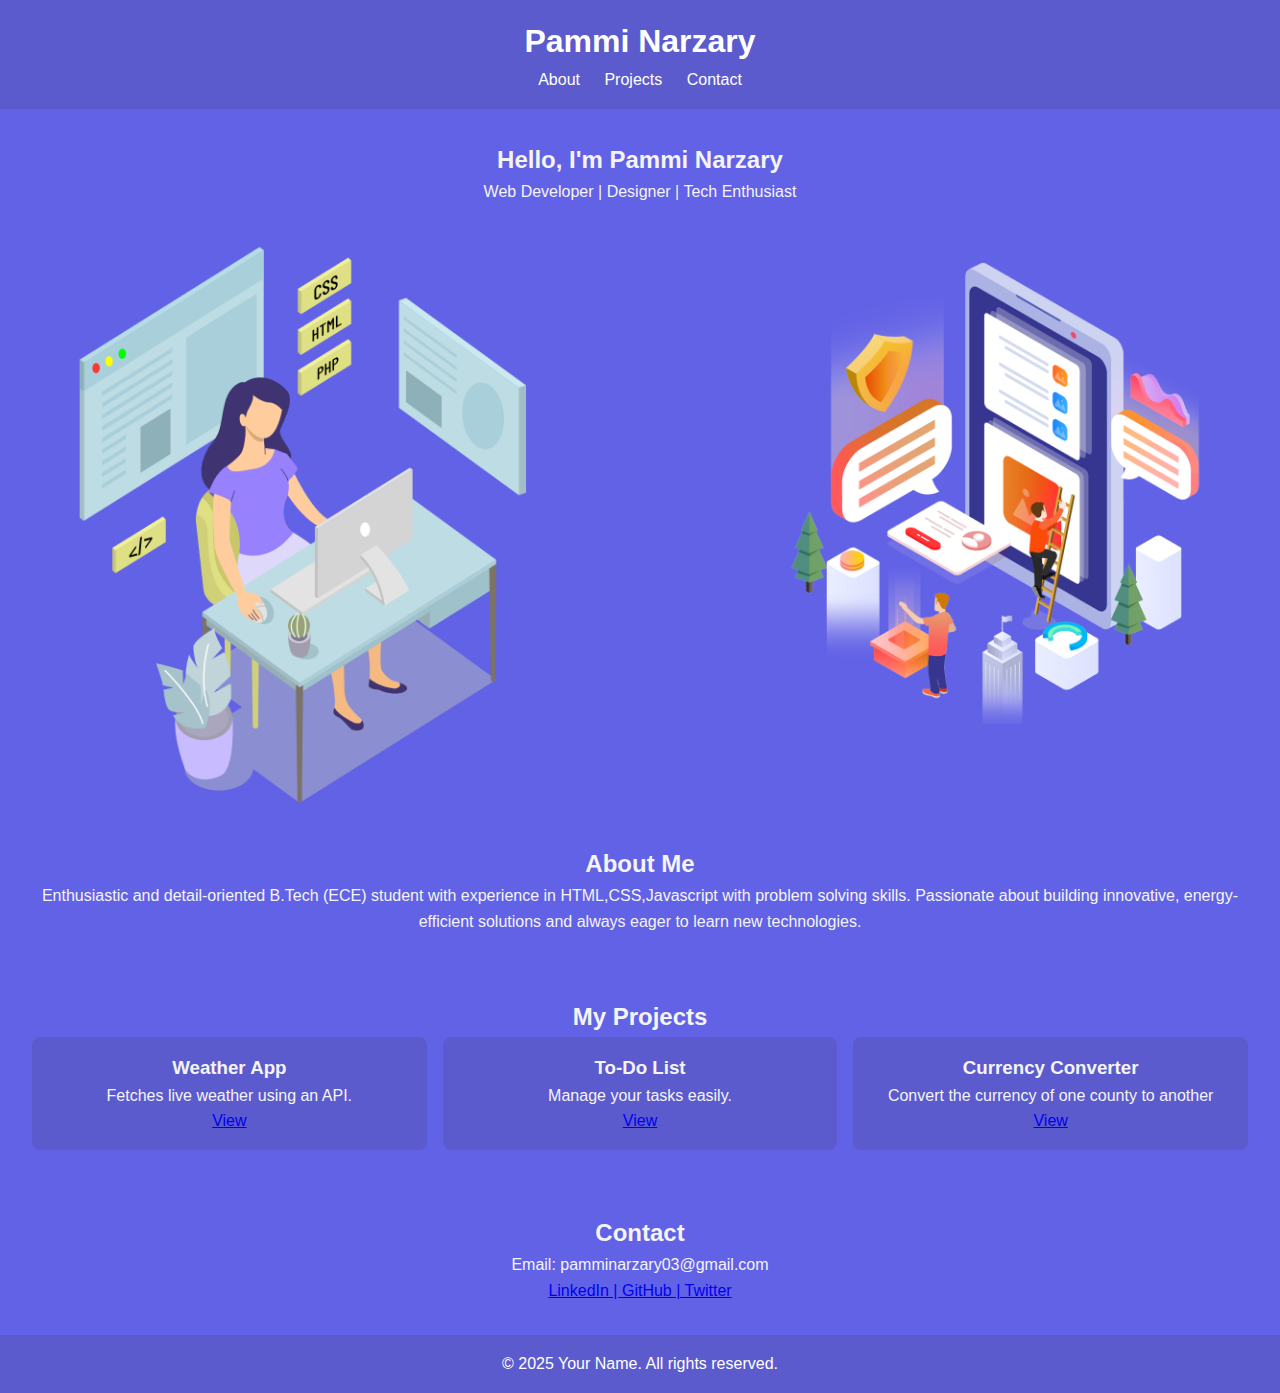
<file: portfolio/index.html>
<!DOCTYPE html>
<html lang="en">
  <head>
    <meta charset="UTF-8" />
    <meta name="viewport" content="width=device-width, initial-scale=1.0" />
    <title>Pammi Narzary | Portfolio</title>
    <link rel="stylesheet" href="style.css" />
  </head>
  <body>
    <header>
      <h1>Pammi Narzary</h1>
      <nav>
        <a href="#about">About</a>
        <a href="#projects">Projects</a>
        <a href="#contact">Contact</a>
      </nav>
    </header>

    <section id="hero">
      <h2>Hello, I'm Pammi Narzary</h2>
      <p>Web Developer | Designer | Tech Enthusiast</p>
    </section>

    <div class="imgSection">
      <img src="developer.png" alt="developer" />
      <img src="image.png" alt="image" />
    </div>

    <section id="about">
      <h2>About Me</h2>
      <p>
        Enthusiastic and detail-oriented B.Tech (ECE) student with experience in
        HTML,CSS,Javascript with problem solving skills. Passionate about
        building innovative, energy-efficient solutions and always eager to
        learn new technologies.
      </p>
    </section>

    <section id="projects">
      <h2>My Projects</h2>
      <div class="project-list">
        <!-- Projects will go here -->
      </div>
    </section>

    <section id="contact">
      <h2>Contact</h2>
      <p>Email: pamminarzary03@gmail.com</p>
      <p><a href="profile">LinkedIn | GitHub | Twitter</a></p>
    </section>

    <footer>
      <p>© 2025 Your Name. All rights reserved.</p>
    </footer>

    <script src="script.js"></script>
  </body>
</html>
</file>
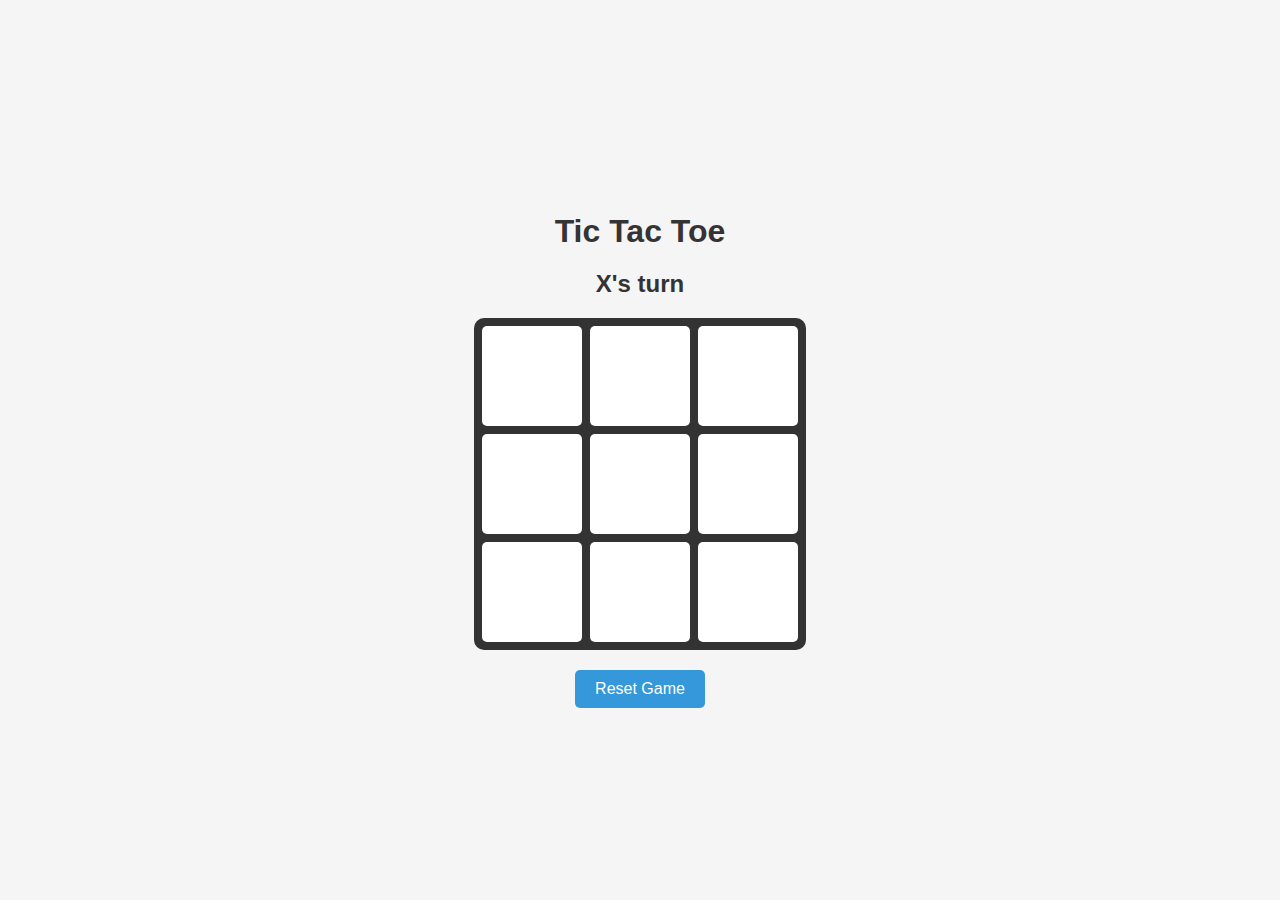
<file: Tic-tac_toe/index.html>
<!DOCTYPE html>
<html lang="en">
<head>
    <meta charset="UTF-8">
    <meta name="viewport" content="width=device-width, initial-scale=1.0">
    <title>Tic Tac Toe</title>
    <link rel="stylesheet " href="style.css">
</head>
<body>
    <h1>Tic Tac Toe</h1>
    <div class="game-container">
        <div class="status" id="status">X's turn</div>
        <div class="board" id="board">
            <div class="cell" data-index="0"></div>
            <div class="cell" data-index="1"></div>
            <div class="cell" data-index="2"></div>
            <div class="cell" data-index="3"></div>
            <div class="cell" data-index="4"></div>
            <div class="cell" data-index="5"></div>
            <div class="cell" data-index="6"></div>
            <div class="cell" data-index="7"></div>
            <div class="cell" data-index="8"></div>
        </div>
        
        <button id="reset-button">Reset Game</button>
    </div>
</body>
<script src="script.js"></script>
</html>
</file>
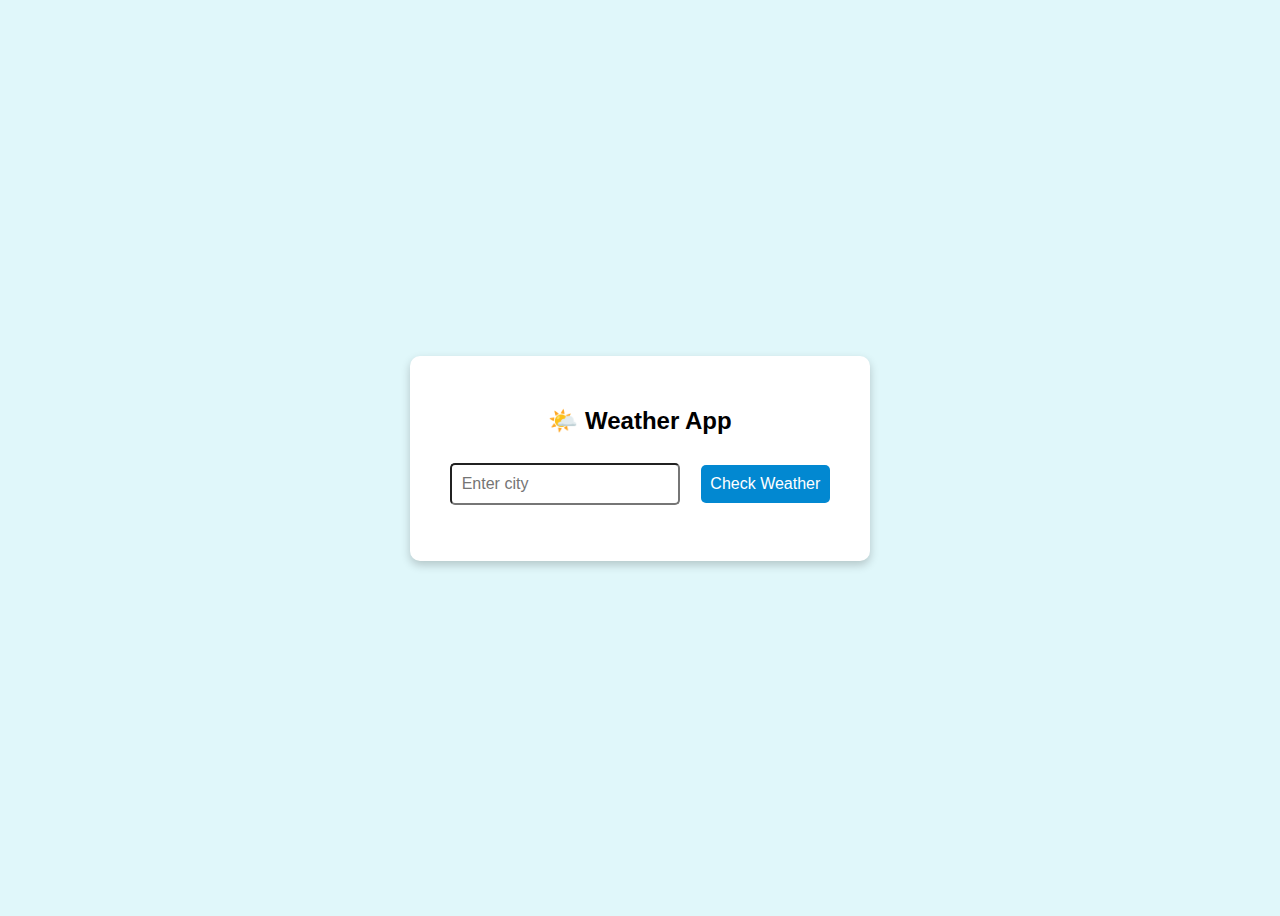
<file: Weather-App/index.html>
<!DOCTYPE html>
<html lang="en">
  <head>
    <meta charset="UTF-8" />
    <meta name="viewport" content="width=device-width, initial-scale=1.0" />
    <title>Weather-App</title>
    <link rel="stylesheet" href="style.css" />
  </head>
  <body>
    <div class="weather-container">
      <h2>🌤️ Weather App</h2>
      <input type="text" id="city" placeholder="Enter city" />
      <button onclick="getWeather()">Check Weather</button>
      <div class="result" id="weatherResult"></div>
    </div>
    
    <script src="script.js"></script>
  </body>
</html>
</file>
<file: portfolio/style.css>
*{
  margin: 0;
  padding: 0;
}

body {
    font-family: "poppins", sans-serif;
    margin: 0;
    padding: 0;
    line-height: 1.6;
    background-color:  rgb(98, 98, 230);
    color: #f4f4f4;
    text-align: center;
  }
  
header {
    background:  rgb(91, 91, 205);
    color: white;
    padding: 1rem;
    text-align: center;
}
  
nav a {
    margin: 0 10px;
    color: white;
    text-decoration: none;
}
  
section {
    padding: 2rem;
}

.imgSection {
    justify-content: space-between;
    display: flex;
    
  }
.imgSection img {
    width: 45%;
    height: 45%;
    border-radius: 10px;
}
  
.project-list {
    display: flex;
    flex-wrap: wrap;
    gap: 1rem;
  }
  
.project-list div {
    background: rgb(91, 91, 205);
    padding: 1rem;
    flex: 1 1 300px;
    border-radius: 8px;
}
  
footer {
    text-align: center;
    background: rgb(91, 91, 205);
    color: white;
    padding: 1rem;
}

.contact p:hover{
  text-decoration: none;
  color: lavender;
  font-size: 1.04rem;
}
 
.contact a:hover {
  text-decoration: none;
  color: lavender;
  font-size: 1.04rem;
}








  /* Google Fonts 
@import url('https://fonts.googleapis.com/css2?family=Poppins:wght@400;600&display=swap');

* {
  margin: 0;
  padding: 0;
  box-sizing: border-box;
  scroll-behavior: smooth;
}

body {
  font-family: 'Poppins', sans-serif;
  line-height: 1.6;
  background: #f9f9f9;
  color: #333;
}

/* Header 
header {
  background: linear-gradient(to right, #4e54c8, #8f94fb);
  color: white;
  padding: 1rem 2rem;
  text-align: center;
  position: sticky;
  top: 0;
  z-index: 1000;
  box-shadow: 0 4px 6px rgba(0, 0, 0, 0.1);
}

header h1 {
  font-size: 2rem;
}

nav {
  margin-top: 0.5rem;
}

nav a {
  margin: 0 15px;
  text-decoration: none;
  color: white;
  font-weight: 600;
  transition: color 0.3s ease;
}

nav a:hover {
  color: #ffeb3b;
}
*/
/* Sections 
section {
  padding: 4rem 2rem;
  max-width: 1000px;
  margin: auto;
}

#hero {
  text-align: center;
  background: url('images/hero-bg.jpg') no-repeat center center/cover;
  color: white;
  padding: 6rem 2rem;
  border-radius: 8px;
  background-blend-mode: overlay;
  background-color: rgba(0, 0, 0, 0.6);
}

#hero h2 {
  font-size: 3rem;
  margin-bottom: 1rem;
}

#hero p {
  font-size: 1.25rem;
}*/

/* Project Section 
#projects {
  background-color: #f0f0f0;
  border-radius: 10px;
}

.project-list {
  display: flex;
  flex-wrap: wrap;
  gap: 2rem;
  margin-top: 2rem;
  justify-content: center;
}

.project-list div {
  background: white;
  border-radius: 12px;
  padding: 1.5rem;
  box-shadow: 0 8px 20px rgba(0, 0, 0, 0.08);
  flex: 1 1 300px;
  transition: transform 0.3s ease;
}

.project-list div:hover {
  transform: translateY(-5px);
}

.project-list h3 {
  margin-bottom: 0.5rem;
  color: #4e54c8;
}

.project-list a {
  text-decoration: none;
  color: white;
  background: #4e54c8;
  padding: 0.5rem 1rem;
  display: inline-block;
  border-radius: 8px;
  margin-top: 1rem;
  transition: background 0.3s ease;
}

.project-list a:hover {
  background: #3b40a4;
}
*/
/* Contact 
#contact {
  text-align: center;
}

#contact p {
  font-size: 1.1rem;
  margin: 0.5rem 0;
}*/

/* Footer 
footer {
  background: #333;
  color: white;
  text-align: center;
  padding: 1rem;
  font-size: 0.9rem;
}*/

/* Responsive 
@media (max-width: 768px) {
  header h1 {
    font-size: 1.5rem;
  }

  nav a {
    display: inline-block;
    margin: 0 8px;
  }

  #hero h2 {
    font-size: 2rem;
  }

  .project-list {
    flex-direction: column;
    align-items: center;
  }
}*/
</file>
<file: Tic-tac_toe/style.css>
body {
            font-family: 'Arial', sans-serif;
            display: flex;
            flex-direction: column;
            align-items: center;
            justify-content: center;
            height: 100vh;
            margin: 0;
            background-color: #f5f5f5;
        }
        
        h1 {
            color: #353333;
            margin-bottom: 20px;
        }
        
        .game-container {
            display: flex;
            flex-direction: column;
            align-items: center;
        }
        
        .status {
            margin-bottom: 20px;
            font-size: 24px;
            font-weight: bold;
            color: #333;
        }
        
        .board {
            display: grid;
            grid-template-columns: repeat(3, 100px);
            grid-template-rows: repeat(3, 100px);
            gap: 8px;
            background-color: #333;
            border-radius: 10px;
            padding: 8px;
        }
        
        .cell {
            width: 100px;
            height: 100px;
            background-color: #fff;
            display: flex;
            align-items: center;
            justify-content: center;
            font-size: 48px;
            cursor: pointer;
            border-radius: 5px;
            transition: background-color 0.3s;
        }
        
        .cell:hover {
            background-color: #f0f0f0;
        }
        
        .x {
            color: #e74c3c;
        }
        
        .o {
            color: #56a5da;
        }
        
        button {
            margin-top: 20px;
            padding: 10px 20px;
            font-size: 16px;
            background-color: #3498db;
            color: #fff;
            border: none;
            border-radius: 5px;
            cursor: pointer;
            transition: background-color 0.3s;
        }
        
        button:hover {
            background-color: #2980b9;
        }
</file>
<file: Weather-App/style.css>
body {
    font-family: sans-serif;
    background: #e0f7fa;
    display: flex;
    justify-content: center;
    align-items: center;
    height: 100vh;
  }
  
  .weather-container {
    background: white;
    padding: 2rem;
    border-radius: 10px;
    box-shadow: 0 4px 10px rgba(0, 0, 0, 0.2);
    text-align: center;
  }
  
  input, button {
    padding: 0.6rem;
    margin: 0.5rem;
    font-size: 1rem;
    border-radius: 5px;
  }
  
  button {
    background: #0288d1;
    color: white;
    border: none;
    cursor: pointer;
  }
  
  button:hover {
    background: #0277bd;
  }
  
  .result {
    margin-top: 1rem;
    font-size: 1.1rem;
  }
</file>
